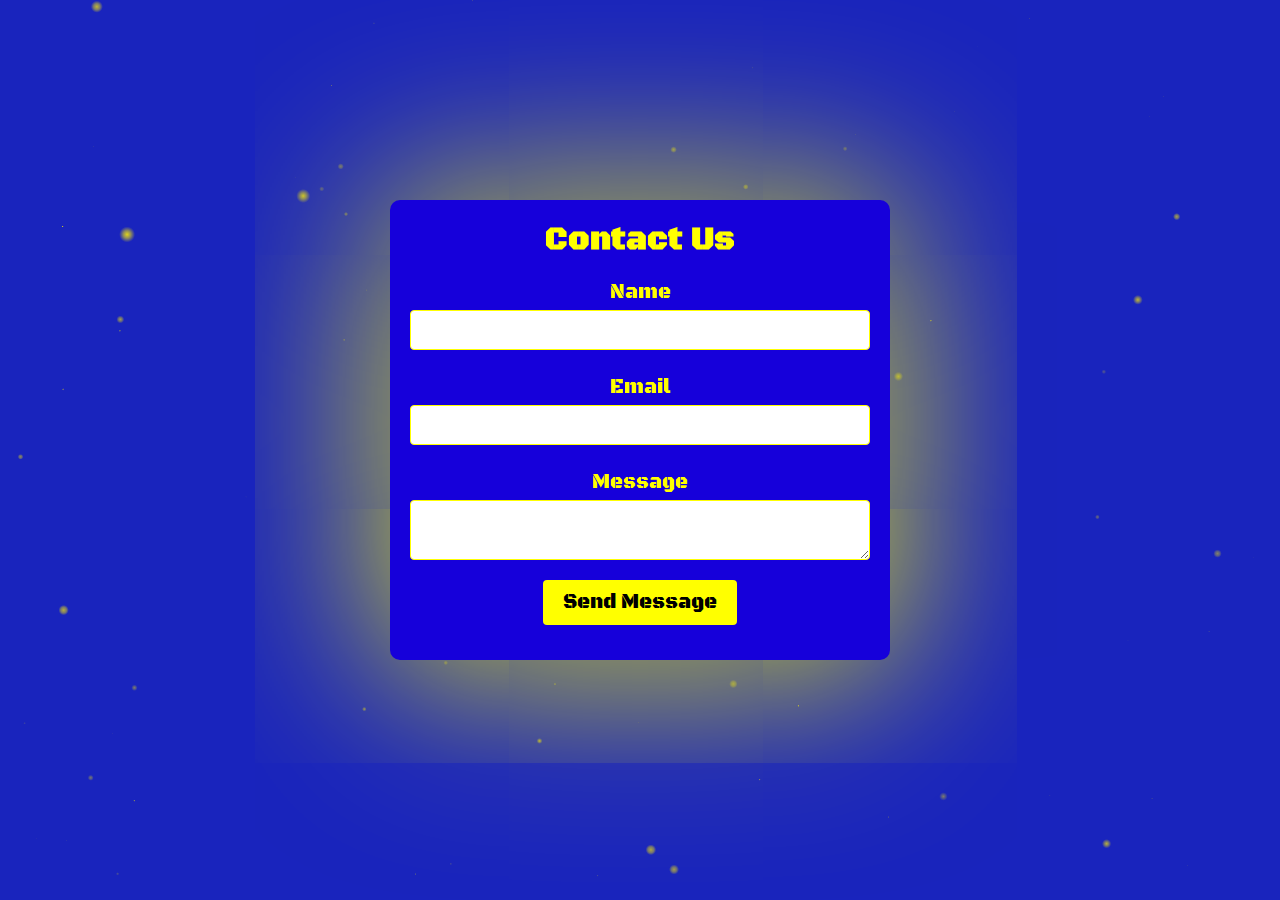
<file: contact.html>
<!DOCTYPE html>
<html lang="en">
<head>
    <meta charset="UTF-8">
    <link href="https://fonts.googleapis.com/css2?family=Black+Ops+One&display=swap" rel="stylesheet">
    <meta name="viewport" content="width=device-width, initial-scale=1.0">
    <title>Contact Us</title>
    <link rel="stylesheet" href="contactStyle.css">
</head>
<body>

<div class="contact-container">
    <h1>Contact Us</h1>
    <form id="contactForm">
        <label for="name">Name</label>
        <input type="text" id="name" name="name" required>

        <label for="email">Email</label>
        <input type="email" id="email" name="email" required>

        <label for="message">Message</label>
        <textarea id="message" name="message" required></textarea>

        <button type="submit">Send Message</button>
    </form>
    <p id="responseMessage"></p>
</div>

<script src="contactJs.js"></script>

<canvas id="pixie"></canvas>
<div class="container"></div>
<script src="https://code.jquery.com/jquery-1.7.1.min.js"></script>
<script src="background-animation.js"></script>

</body>
</html>
</file>
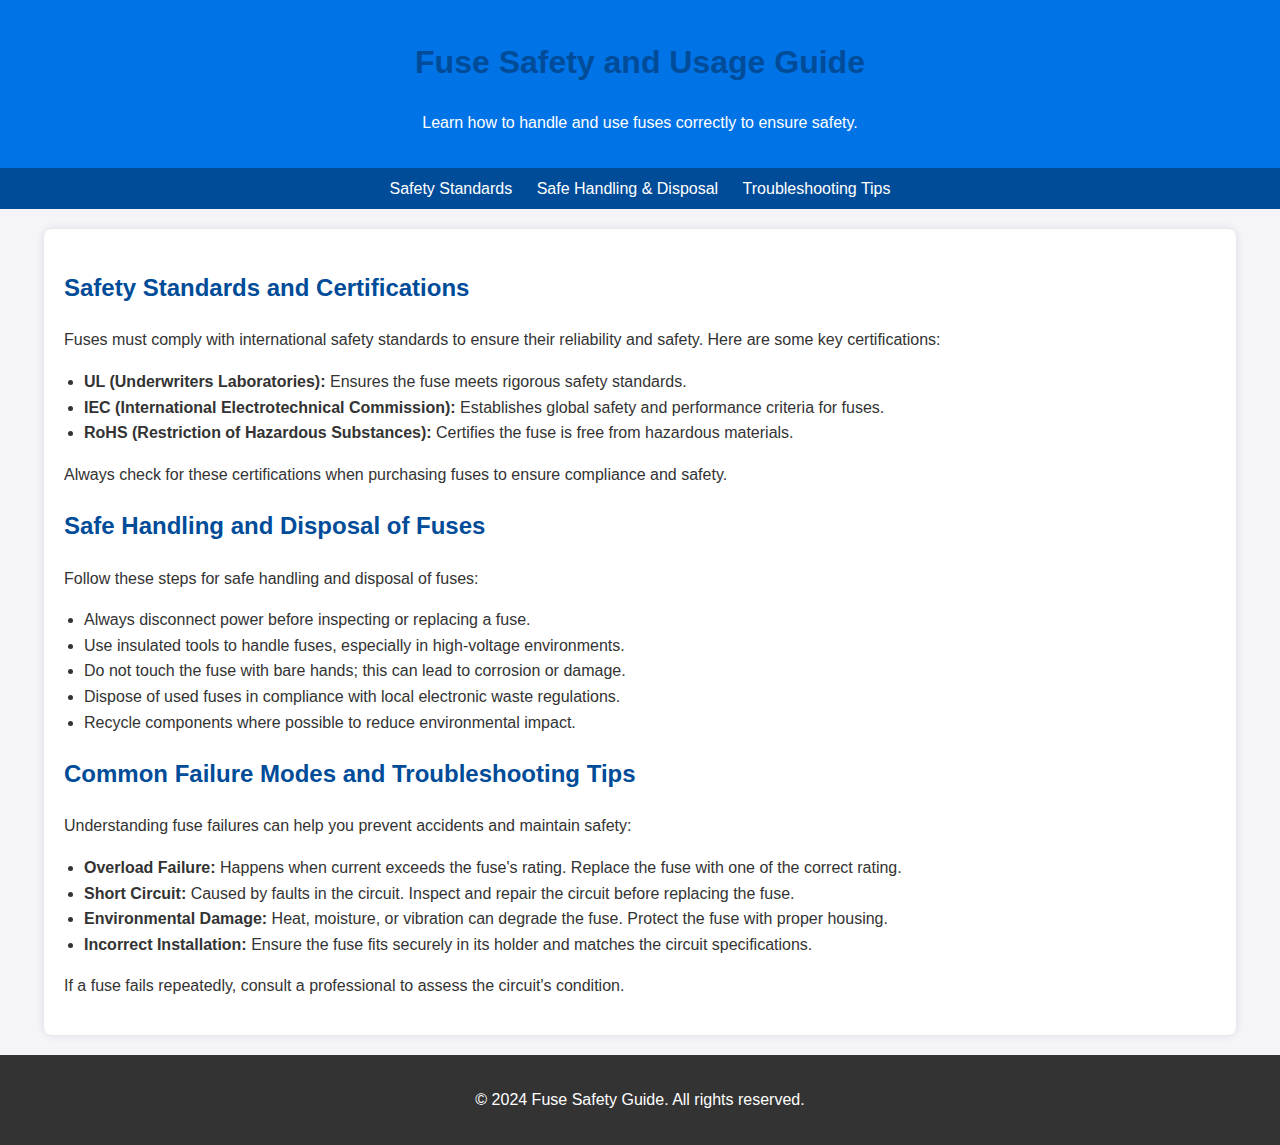
<file: safety_Usage.html>
<!DOCTYPE html>
<html lang="en">
<head>
    <meta charset="UTF-8">
    <meta name="viewport" content="width=device-width, initial-scale=1.0">
    <title>Fuse Safety and Usage Guide</title>
    <style>
        body {
            font-family: Arial, sans-serif;
            margin: 0;
            padding: 0;
            line-height: 1.6;
            background-color: #f4f4f9;
            color: #333;
        }
        header {
            background: #0073e6;
            color: #fff;
            padding: 1rem 0;
            text-align: center;
        }
        nav {
            background: #004c99;
            color: #fff;
            padding: 0.5rem;
            text-align: center;
        }
        nav a {
            color: #fff;
            text-decoration: none;
            margin: 0 10px;
        }
        nav a:hover {
            text-decoration: underline;
        }
        .container {
            width: 90%;
            max-width: 1200px;
            margin: 20px auto;
            padding: 20px;
            background: #fff;
            box-shadow: 0 0 10px rgba(0, 0, 0, 0.1);
            border-radius: 8px;
        }
        h1, h2 {
            color: #004c99;
        }
        footer {
            background: #333;
            color: #fff;
            text-align: center;
            padding: 1rem 0;
            margin-top: 20px;
        }
        ul {
            padding-left: 20px;
        }
    </style>
</head>
<body>

<header>
    <h1>Fuse Safety and Usage Guide</h1>
    <p>Learn how to handle and use fuses correctly to ensure safety.</p>
</header>

<nav>
    <a href="#standards">Safety Standards</a>
    <a href="#handling">Safe Handling & Disposal</a>
    <a href="#troubleshooting">Troubleshooting Tips</a>
</nav>

<div class="container">
    <section id="standards">
        <h2>Safety Standards and Certifications</h2>
        <p>Fuses must comply with international safety standards to ensure their reliability and safety. Here are some key certifications:</p>
        <ul>
            <li><strong>UL (Underwriters Laboratories):</strong> Ensures the fuse meets rigorous safety standards.</li>
            <li><strong>IEC (International Electrotechnical Commission):</strong> Establishes global safety and performance criteria for fuses.</li>
            <li><strong>RoHS (Restriction of Hazardous Substances):</strong> Certifies the fuse is free from hazardous materials.</li>
        </ul>
        <p>Always check for these certifications when purchasing fuses to ensure compliance and safety.</p>
    </section>

    <section id="handling">
        <h2>Safe Handling and Disposal of Fuses</h2>
        <p>Follow these steps for safe handling and disposal of fuses:</p>
        <ul>
            <li>Always disconnect power before inspecting or replacing a fuse.</li>
            <li>Use insulated tools to handle fuses, especially in high-voltage environments.</li>
            <li>Do not touch the fuse with bare hands; this can lead to corrosion or damage.</li>
            <li>Dispose of used fuses in compliance with local electronic waste regulations.</li>
            <li>Recycle components where possible to reduce environmental impact.</li>
        </ul>
    </section>

    <section id="troubleshooting">
        <h2>Common Failure Modes and Troubleshooting Tips</h2>
        <p>Understanding fuse failures can help you prevent accidents and maintain safety:</p>
        <ul>
            <li><strong>Overload Failure:</strong> Happens when current exceeds the fuse's rating. Replace the fuse with one of the correct rating.</li>
            <li><strong>Short Circuit:</strong> Caused by faults in the circuit. Inspect and repair the circuit before replacing the fuse.</li>
            <li><strong>Environmental Damage:</strong> Heat, moisture, or vibration can degrade the fuse. Protect the fuse with proper housing.</li>
            <li><strong>Incorrect Installation:</strong> Ensure the fuse fits securely in its holder and matches the circuit specifications.</li>
        </ul>
        <p>If a fuse fails repeatedly, consult a professional to assess the circuit's condition.</p>
    </section>
</div>

<footer>
    <p>&copy; 2024 Fuse Safety Guide. All rights reserved.</p>
</footer>

</body>
</html>
</file>
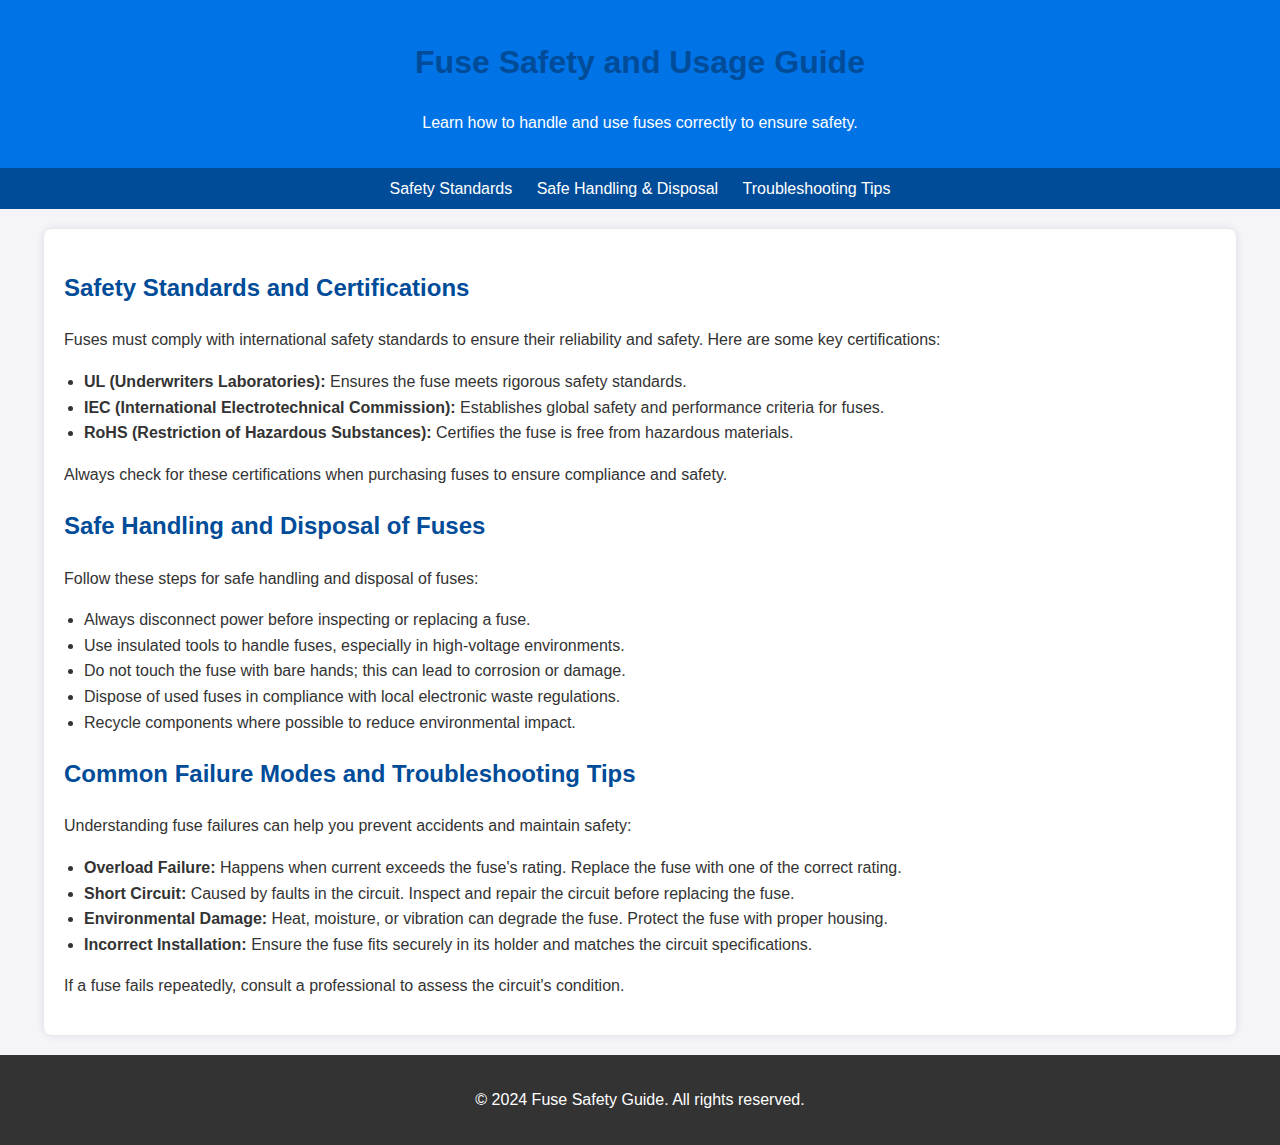
<file: use_of_fuse.html>
<!DOCTYPE html>
<html lang="en">
<head>
    <meta charset="UTF-8">
    <meta name="viewport" content="width=device-width, initial-scale=1.0">
    <title>Fuse Safety and Usage Guide</title>
    <style>
        body {
            font-family: Arial, sans-serif;
            margin: 0;
            padding: 0;
            line-height: 1.6;
            background-color: #f4f4f9;
            color: #333;
        }
        header {
            background: #0073e6;
            color: #fff;
            padding: 1rem 0;
            text-align: center;
        }
        nav {
            background: #004c99;
            color: #fff;
            padding: 0.5rem;
            text-align: center;
        }
        nav a {
            color: #fff;
            text-decoration: none;
            margin: 0 10px;
        }
        nav a:hover {
            text-decoration: underline;
        }
        .container {
            width: 90%;
            max-width: 1200px;
            margin: 20px auto;
            padding: 20px;
            background: #fff;
            box-shadow: 0 0 10px rgba(0, 0, 0, 0.1);
            border-radius: 8px;
        }
        h1, h2 {
            color: #004c99;
        }
        footer {
            background: #333;
            color: #fff;
            text-align: center;
            padding: 1rem 0;
            margin-top: 20px;
        }
        ul {
            padding-left: 20px;
        }
    </style>
</head>
<body>

<header>
    <h1>Fuse Safety and Usage Guide</h1>
    <p>Learn how to handle and use fuses correctly to ensure safety.</p>
</header>

<nav>
    <a href="#standards">Safety Standards</a>
    <a href="#handling">Safe Handling & Disposal</a>
    <a href="#troubleshooting">Troubleshooting Tips</a>
</nav>

<div class="container">
    <section id="standards">
        <h2>Safety Standards and Certifications</h2>
        <p>Fuses must comply with international safety standards to ensure their reliability and safety. Here are some key certifications:</p>
        <ul>
            <li><strong>UL (Underwriters Laboratories):</strong> Ensures the fuse meets rigorous safety standards.</li>
            <li><strong>IEC (International Electrotechnical Commission):</strong> Establishes global safety and performance criteria for fuses.</li>
            <li><strong>RoHS (Restriction of Hazardous Substances):</strong> Certifies the fuse is free from hazardous materials.</li>
        </ul>
        <p>Always check for these certifications when purchasing fuses to ensure compliance and safety.</p>
    </section>

    <section id="handling">
        <h2>Safe Handling and Disposal of Fuses</h2>
        <p>Follow these steps for safe handling and disposal of fuses:</p>
        <ul>
            <li>Always disconnect power before inspecting or replacing a fuse.</li>
            <li>Use insulated tools to handle fuses, especially in high-voltage environments.</li>
            <li>Do not touch the fuse with bare hands; this can lead to corrosion or damage.</li>
            <li>Dispose of used fuses in compliance with local electronic waste regulations.</li>
            <li>Recycle components where possible to reduce environmental impact.</li>
        </ul>
    </section>

    <section id="troubleshooting">
        <h2>Common Failure Modes and Troubleshooting Tips</h2>
        <p>Understanding fuse failures can help you prevent accidents and maintain safety:</p>
        <ul>
            <li><strong>Overload Failure:</strong> Happens when current exceeds the fuse's rating. Replace the fuse with one of the correct rating.</li>
            <li><strong>Short Circuit:</strong> Caused by faults in the circuit. Inspect and repair the circuit before replacing the fuse.</li>
            <li><strong>Environmental Damage:</strong> Heat, moisture, or vibration can degrade the fuse. Protect the fuse with proper housing.</li>
            <li><strong>Incorrect Installation:</strong> Ensure the fuse fits securely in its holder and matches the circuit specifications.</li>
        </ul>
        <p>If a fuse fails repeatedly, consult a professional to assess the circuit's condition.</p>
    </section>
</div>

<footer>
    <p>&copy; 2024 Fuse Safety Guide. All rights reserved.</p>
</footer>

</body>
</html>
</file>
<file: contactStyle.css>
* {
    margin: 0;
    padding: 0;
    box-sizing: border-box;
}

body {
    font-family: 'Black Ops One', sans-serif;
    display: flex;
    flex-direction: column;
    align-items: center;
    margin-top: 200px;
}

.contact-container {
    background: #1600da;
    padding: 20px;
    border-radius: 10px;
    box-shadow: 0 5px 200px yellow;
    max-width: 500px;
    width: 100%;
    text-align: center;
}

.contact-container h1 {
    margin-bottom: 20px;
    color: rgba(255, 255, 0);
}

form label {
    display: block;
    margin: 10px 0 5px;
    font-size: 20px;
    color: rgba(255, 255, 0);
}

form input, form textarea {
    width: 100%;
    padding: 10px;
    margin-bottom: 15px;
    border: 1px solid rgba(255, 255, 0);
    border-radius: 4px;
    font-size: 16px;
}

form button {
    font-family: 'Black Ops One', sans-serif;
    background-color: rgba(255, 255, 0);
    color: black;
    padding: 10px 20px;
    border: none;
    border-radius: 4px;
    cursor: pointer;
    font-size: 20px;
}

form button:hover {
    background-color: rgba(255, 230, 0);
}

#responseMessage {
    margin-top: 15px;
    font-size: 20px;
}

/* Container */
.container {
    max-width: 1100px;
    margin: 0 auto;
    padding: 40px 20px;
    display: flex;
    flex-direction: column;
    align-items: center;
}

/* Canvas Background Styling */
#pixie {
    position: fixed;
    top: 0;
    left: 0;
    width: 100%;
    height: 100%;
    background-color: #1924bd;
    z-index: -1; /* Keeps it behind other content */
}
</file>
